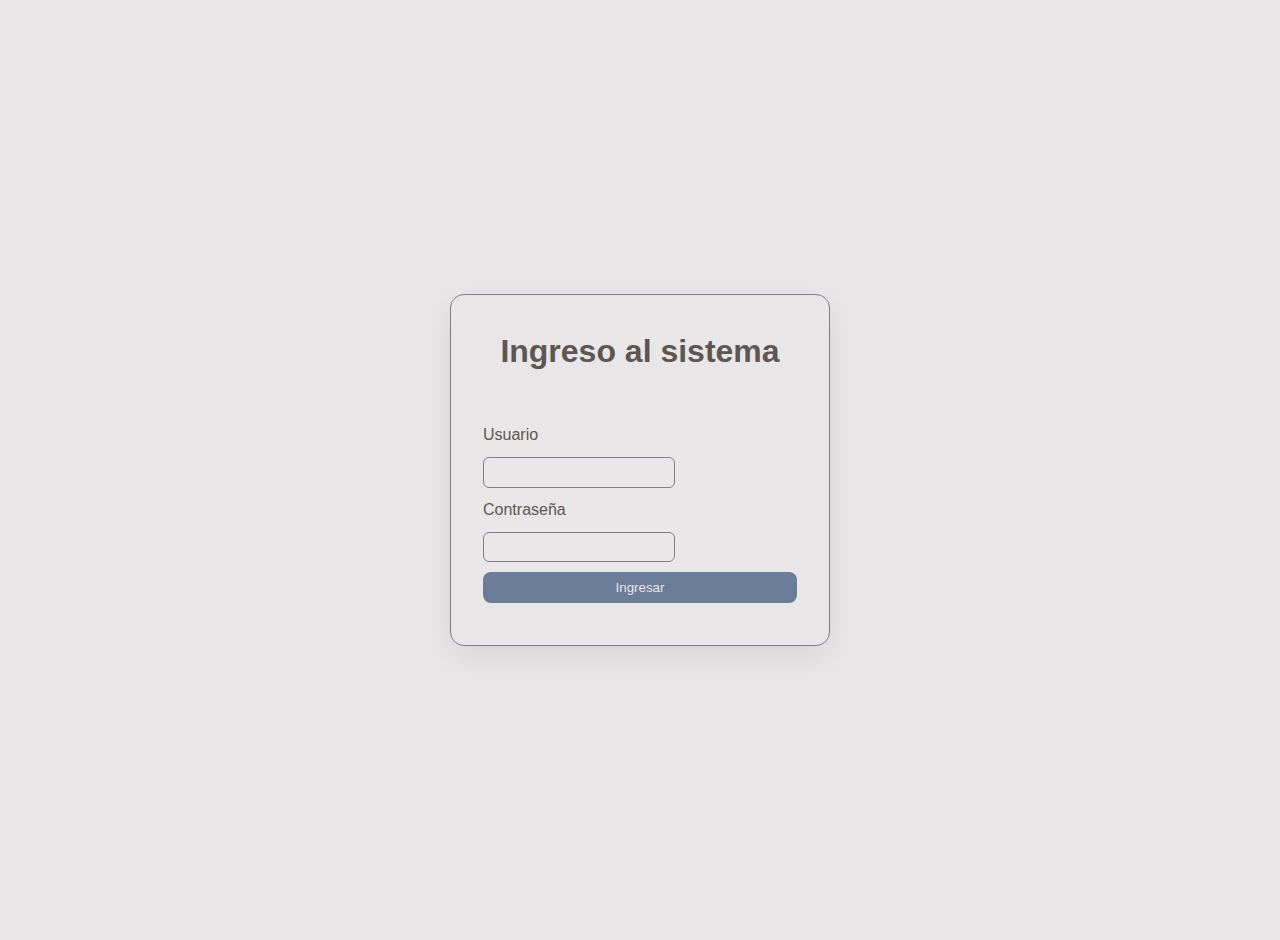
<file: index.html>
<!DOCTYPE html>
<html lang="es">
<head>
  <meta charset="UTF-8">
  <meta name="viewport" content="width=device-width, initial-scale=1.0">
  <title>Ingreso al sistema</title>
  <link rel="stylesheet" href="css/styles.css">
</head>

<body class="login-body">

  <div class="login-wrapper">
    <div class="login-card">
      <h1>Ingreso al sistema</h1>

      <label>Usuario</label>
      <input id="username" type="text">

      <label>Contraseña</label>
      <input id="password" type="password">

      <button id="loginBtn" class="btn-primary" type="button">
        Ingresar
      </button>
    </div>
  </div>

  <script src="js/app.js"></script>
  <script>
    document.getElementById("loginBtn").addEventListener("click", login);
  </script>

</body>
</html>
</file>
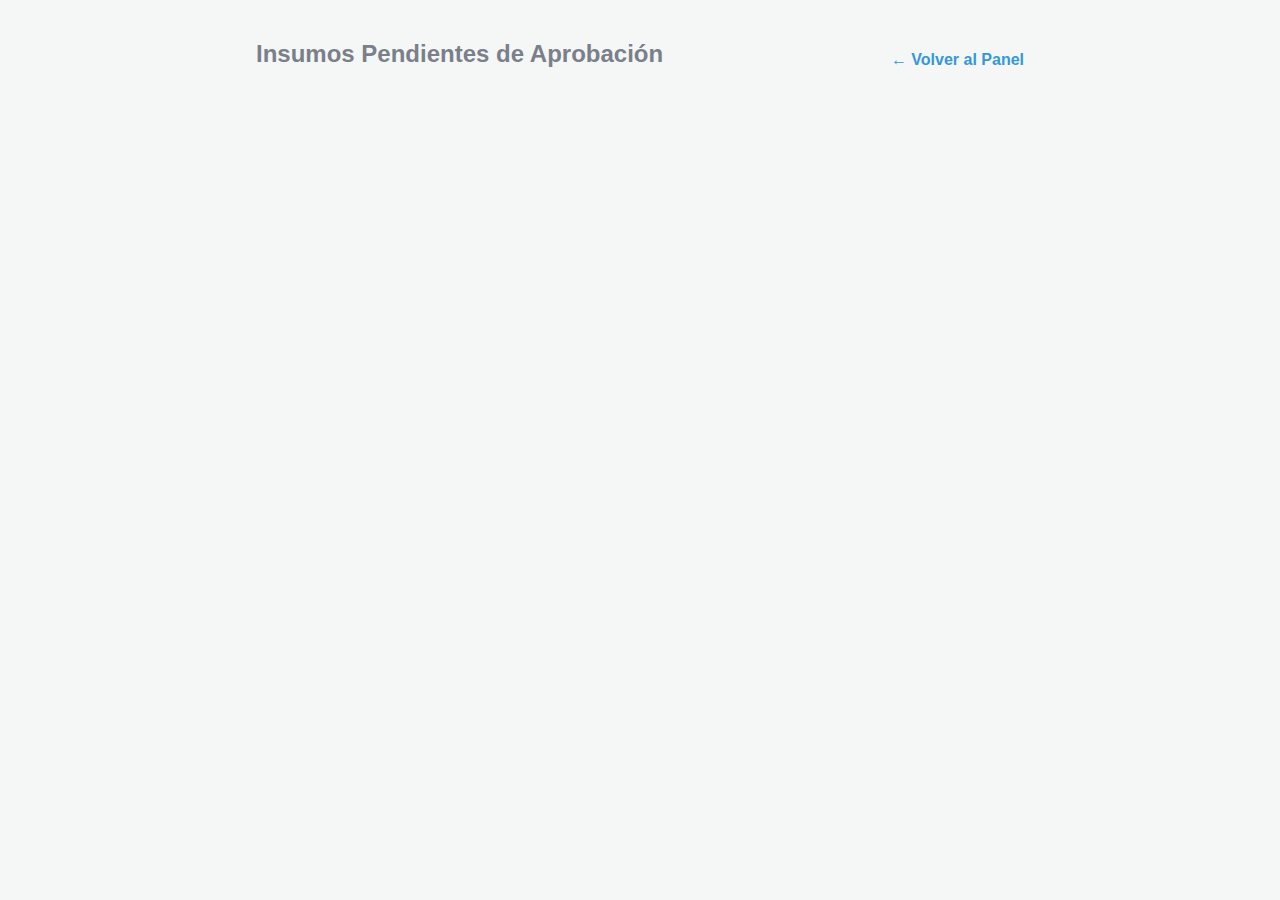
<file: approve.html>
<!DOCTYPE html>
<html lang="es">
<head>
  <meta charset="UTF-8" />
  <meta name="viewport" content="width=device-width, initial-scale=1.0">
  <title>Aprobaciones - Panel de Supervisor</title>
  <link rel="stylesheet" href="css/styles.css" />
  <style>
    /* Estilos específicos para las tarjetas de aprobación */
    body {
      font-family: 'Segoe UI', sans-serif;
      background-color: #f4f7f6;
      margin: 0;
      padding: 20px;
    }

    .container {
      max-width: 800px;
      margin: 0 auto;
    }

    .header-area {
      display: flex;
      justify-content: space-between;
      align-items: center;
      margin-bottom: 30px;
    }

    /* Estilo de la Tarjeta Dinámica */
    .card-item {
      background: white;
      border-radius: 10px;
      padding: 20px;
      margin-bottom: 20px;
      box-shadow: 0 4px 6px rgba(0,0,0,0.05);
      border-left: 6px solid #3498db; /* Azul para indicar 'pendiente' */
      display: flex;
      justify-content: space-between;
      align-items: center;
    }

    .card-content b {
      font-size: 1.2rem;
      color: #2c3e50;
      display: block;
      margin-bottom: 5px;
    }

    .card-content p {
      margin: 2px 0;
      color: #555;
    }

    /* Botones de acción */
    .btn-approve {
      background-color: #27ae60;
      color: white;
      border: none;
      padding: 10px 18px;
      border-radius: 6px;
      cursor: pointer;
      font-weight: bold;
      margin-right: 10px;
    }

    .btn-reject {
      background-color: #e74c3c;
      color: white;
      border: none;
      padding: 10px 18px;
      border-radius: 6px;
      cursor: pointer;
      font-weight: bold;
    }

    .btn-approve:hover { background-color: #219150; }
    .btn-reject:hover { background-color: #c0392b; }

    .link-back {
      text-decoration: none;
      color: #3498db;
      font-weight: bold;
    }
  </style>
</head>
<body>

  <div class="container">
    <div class="header-area">
      <h2>Insumos Pendientes de Aprobación</h2>
      <a href="dashboard.html" class="link-back">← Volver al Panel</a>
    </div>
</file>
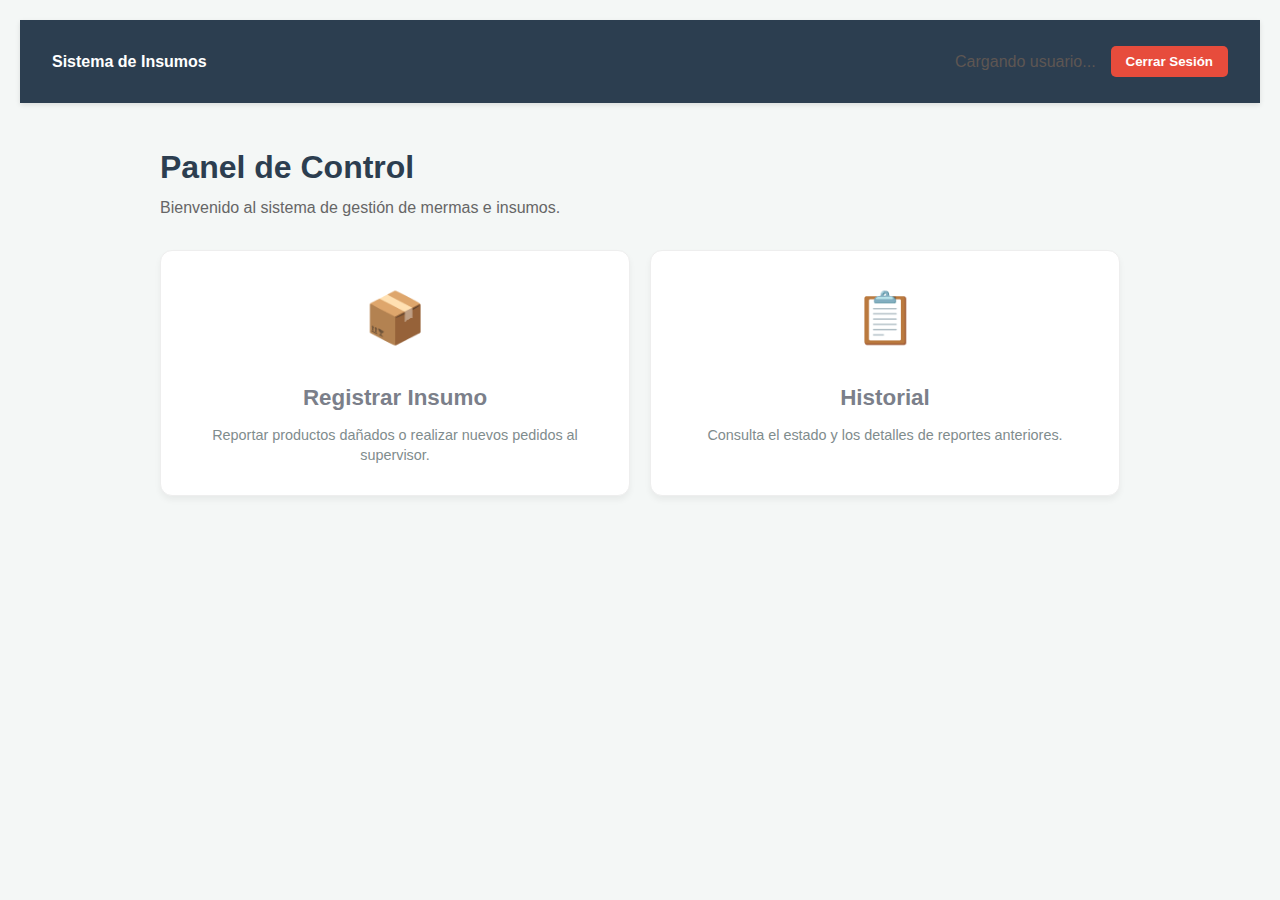
<file: dashboard.html>
<!DOCTYPE html>
<html lang="es">
<head>
  <meta charset="UTF-8">
  <meta name="viewport" content="width=device-width, initial-scale=1.0">
  <title>Panel de Control - Sistema de Insumos</title>
  <link rel="stylesheet" href="css/styles.css">
  <style>
    :root {
      --primary: #2c3e50;
      --secondary: #34495e;
      --accent: #3498db;
      --danger: #e74c3c;
      --bg: #f4f7f6;
    }

    body.dashboard-body {
      margin: 0;
      font-family: 'Segoe UI', Tahoma, Geneva, Verdana, sans-serif;
      background-color: var(--bg);
    }

    .navbar {
      background-color: var(--primary);
      color: white;
      padding: 1rem 2rem;
      display: flex;
      justify-content: space-between;
      align-items: center;
      box-shadow: 0 2px 5px rgba(0,0,0,0.1);
    }

    .user-info {
      display: flex;
      align-items: center;
      gap: 15px;
    }

    .btn-logout {
      background-color: var(--danger);
      color: white;
      border: none;
      padding: 8px 15px;
      border-radius: 5px;
      cursor: pointer;
      font-weight: bold;
    }

    .dashboard-container {
      max-width: 1000px;
      margin: 40px auto;
      padding: 0 20px;
    }

    header h1 {
      color: var(--primary);
      margin-bottom: 5px;
    }

    header p {
      color: #666;
      margin-bottom: 30px;
    }

    .menu-grid {
      display: grid;
      grid-template-columns: repeat(auto-fit, minmax(280px, 1fr));
      gap: 20px;
    }

    .menu-card {
      background: white;
      border-radius: 12px;
      padding: 30px;
      text-decoration: none;
      color: var(--primary);
      display: flex;
      flex-direction: column;
      align-items: center;
      text-align: center;
      transition: all 0.3s ease;
      box-shadow: 0 4px 6px rgba(0,0,0,0.05);
      border: 1px solid #eee;
    }

    .menu-card:hover {
      transform: translateY(-5px);
      box-shadow: 0 10px 20px rgba(0,0,0,0.1);
      border-color: var(--accent);
    }

    .icon {
      font-size: 50px;
      margin-bottom: 15px;
    }

    .menu-card h3 {
      margin: 10px 0;
      font-size: 1.4rem;
    }

    .menu-card p {
      color: #7f8c8d;
      font-size: 0.9rem;
      line-height: 1.4;
    }

    .hidden {
      display: none !important;
    }
  </style>
</head>
<body class="dashboard-body">

  <nav class="navbar">
    <div class="logo">
      <strong>Sistema de Insumos</strong>
    </div>
    <div class="user-info">
      <span id="welcomeText">Cargando usuario...</span>
      <button onclick="logout()" class="btn-logout">Cerrar Sesión</button>
    </div>
  </nav>

  <div class="dashboard-container">
    <header>
      <h1>Panel de Control</h1>
      <p>Bienvenido al sistema de gestión de mermas e insumos.</p>
    </header>

    <div class="menu-grid">
      <a href="report.html" class="menu-card">
        <div class="icon">📦</div>
        <h3>Registrar Insumo</h3>
        <p>Reportar productos dañados o realizar nuevos pedidos al supervisor.</p>
      </a>

      <a href="approve.html" id="adminCard" class="menu-card hidden">
        <div class="icon">⚖️</div>
        <h3>Aprobaciones</h3>
        <p>Revisar y gestionar las solicitudes de insumos pendientes.</p>
      </a>

      <a href="history.html" class="menu-card">
        <div class="icon">📋</div>
        <h3>Historial</h3>
        <p>Consulta el estado y los detalles de reportes anteriores.</p>
      </a>
    </div>
  </div>

  <script src="js/app.js"></script>
</file>
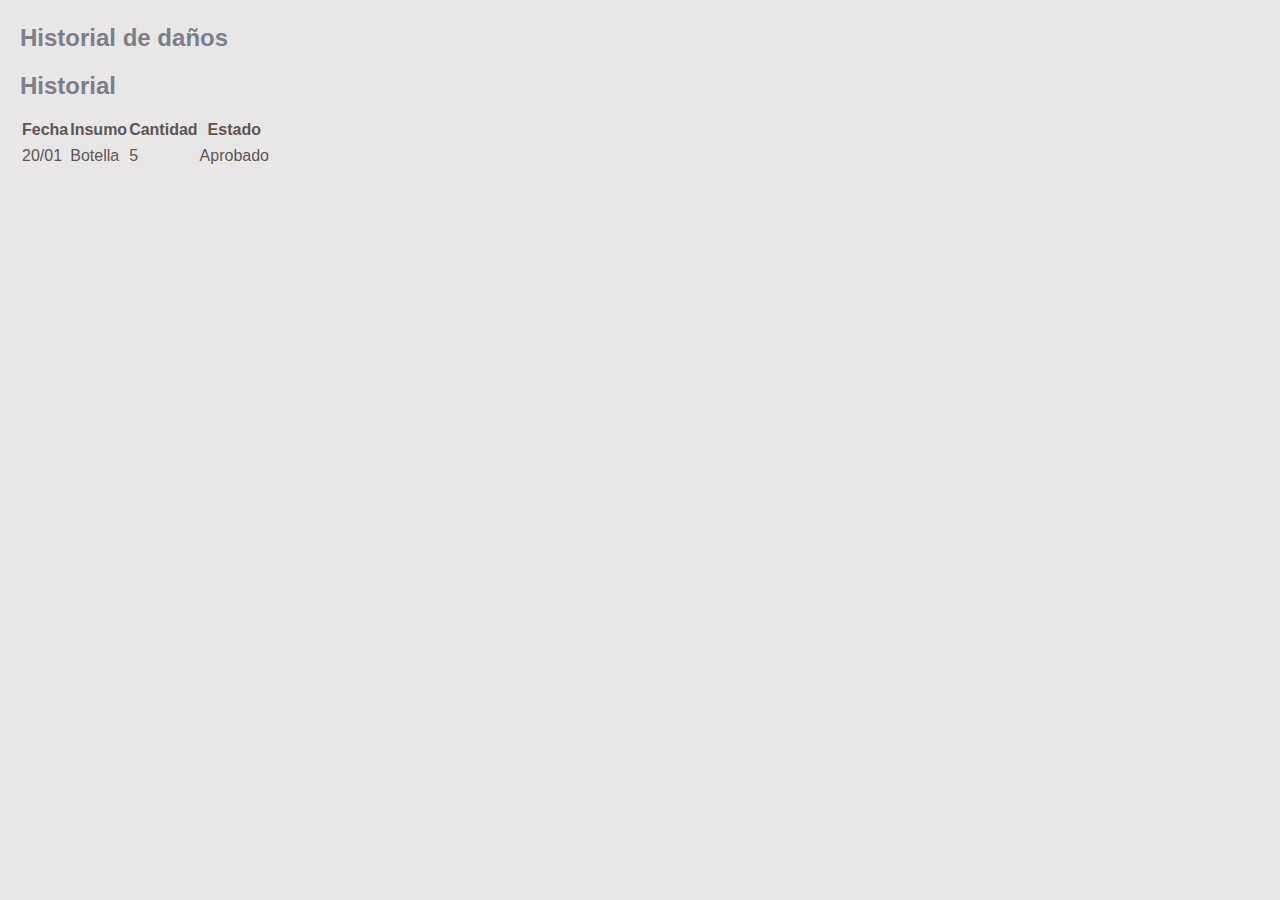
<file: history.html>
<!DOCTYPE html>
<html lang="es">
<head>
  <meta charset="UTF-8" />
  <title>Historial</title>
  <link rel="stylesheet" href="css/styles.css" />
</head>
<body>
  <h2>Historial de daños</h2>

  <h2>Historial</h2>

<div id="historyList"></div>

<script src="js/app.js"></script>
<script>
  loadHistory();
</script>


  <table>
    <tr>
      <th>Fecha</th>
      <th>Insumo</th>
      <th>Cantidad</th>
      <th>Estado</th>
    </tr>
    <tr>
      <td>20/01</td>
      <td>Botella</td>
      <td>5</td>
      <td>Aprobado</td>
    </tr>
  </table>
</body>
</html>
</file>
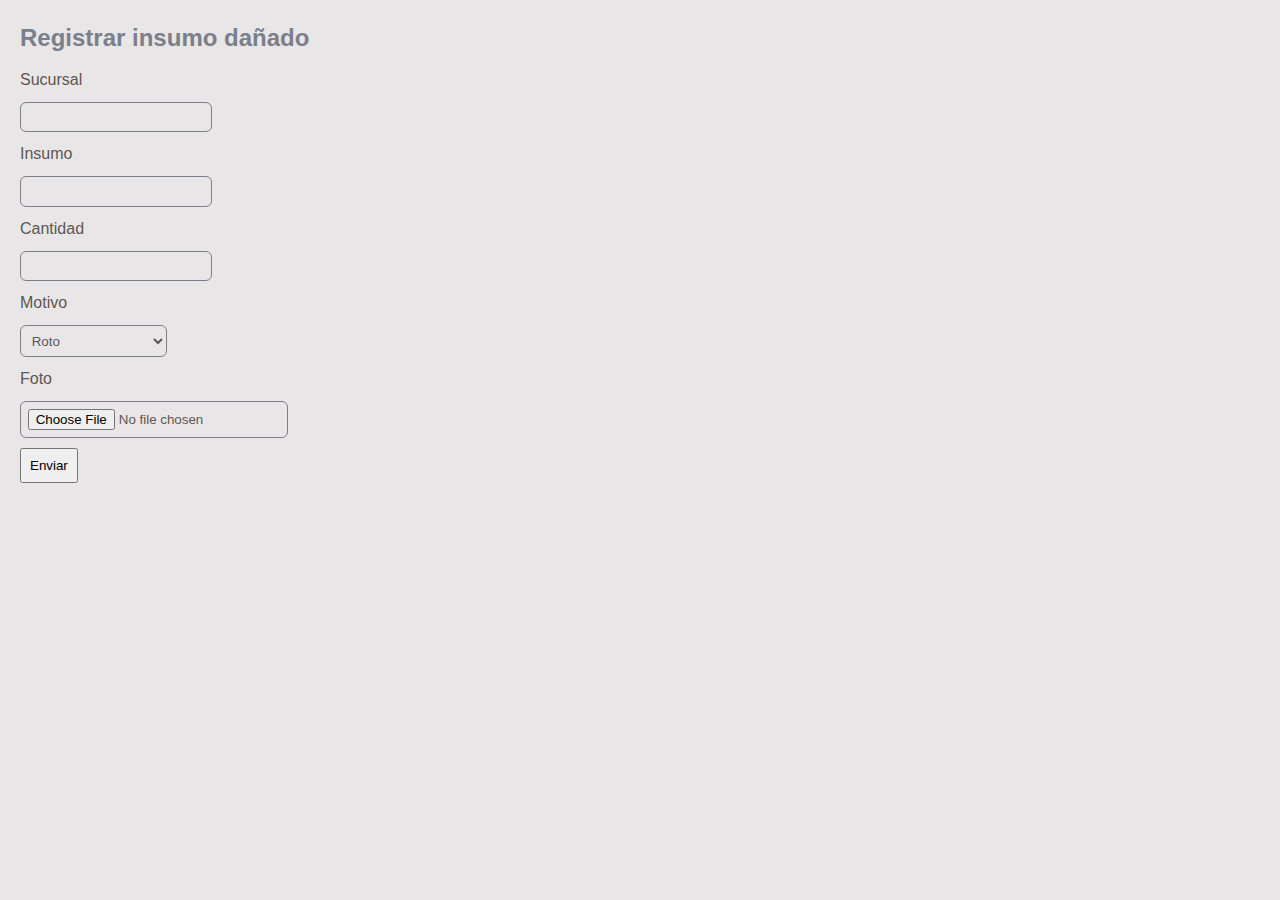
<file: report.html>
<!DOCTYPE html>
<html lang="es">
<head>
  <meta charset="UTF-8" />
  <title>Registrar Daño</title>
  <link rel="stylesheet" href="css/styles.css" />
</head>
<body>
  <h2>Registrar insumo dañado</h2>

  <label>Sucursal</label>
  <input type="text" />

  <label>Insumo</label>
  <input type="text" />

  <label>Cantidad</label>
  <input type="number" />

  <label>Motivo</label>
  <select>
    <option>Roto</option>
    <option>Vencido</option>
    <option>Mala manipulación</option>
  </select>

  <label>Foto</label>
  <input type="file" />

  <button>Enviar</button>
</body>
</html>
</file>
<file: css/styles.css>
body {
  font-family: Arial, sans-serif;
  padding: 20px;
}

input, select, button {
  display: block;
  margin: 10px 0;
  padding: 8px;
}

/* ====== VARIABLES DE COLOR ====== */
:root {
  --color-fondo: #E9E6E7;
  --color-texto: #5E5653;
  --color-secundario: #7B7F8A;
  --color-detalle: #AB978C;
  --color-primario: #6B7C98;
}

/* ====== RESET ====== */
* {
  box-sizing: border-box;
  margin: 0;
  padding: 0;
}

body {
  font-family: 'Roboto', sans-serif;
  background-color: var(--color-fondo);
  color: var(--color-texto);
  line-height: 1.5;
}

/* ====== LAYOUT ====== */
.container {
  width: 90%;
  max-width: 1200px;
  margin: 0 auto;
  padding: 1em;
}

.section {
  margin-bottom: 2em;
}

/* ====== TITULOS ====== */
h1, h2, h3 {
  color: var(--color-texto);
  margin-bottom: 0.5em;
}

h2, h3 {
  color: var(--color-secundario);
}

/* ====== TEXTO ====== */
p, span, label {
  color: var(--color-texto);
}

/* ====== BOTONES ====== */
.btn-primary {
  background-color: var(--color-primario);
  color: var(--color-fondo);
  border: none;
  padding: 0.6em 1.2em;
  border-radius: 8px;
  cursor: pointer;
  transition: all 0.3s;
}
.btn-primary:hover {
  background-color: var(--color-texto);
}

.btn-secondary {
  background-color: var(--color-detalle);
  color: var(--color-fondo);
  border: none;
  padding: 0.5em 1em;
  border-radius: 6px;
  cursor: pointer;
  transition: all 0.3s;
}
.btn-secondary:hover {
  background-color: var(--color-secundario);
}

/* ====== TARJETAS / CONTENEDORES ====== */
.card {
  background-color: var(--color-fondo);
  border: 1px solid var(--color-detalle);
  border-radius: 12px;
  padding: 1em;
  box-shadow: 0 4px 8px rgba(0,0,0,0.05);
  margin-bottom: 1em;
}

/* ====== INPUTS / FORMULARIOS ====== */
input, select, textarea {
  border: 1px solid var(--color-secundario);
  border-radius: 6px;
  padding: 0.5em;
  color: var(--color-texto);
  background-color: var(--color-fondo);
  transition: border 0.3s;
}
input:focus, select:focus, textarea:focus {
  border-color: var(--color-primario);
  outline: none;
}

/* ====== LINKS ====== */
a {
  color: var(--color-primario);
  text-decoration: none;
  transition: color 0.3s;
}
a:hover {
  color: var(--color-texto);
}


.card {
  border: 1px solid #ccc;
  padding: 10px;
  margin-top: 10px;
}

/* ===== LOGIN ===== */
.login-body {
  min-height: 100vh;
  background-color: var(--color-fondo);
}

.login-wrapper {
  min-height: 100vh;
  display: flex;
  justify-content: center;
  align-items: center;
  padding: 1em;
}

.login-card {
  width: 100%;
  max-width: 380px;
  background-color: var(--color-fondo);
  border: 1px solid var(--color-secundario);
  border-radius: 14px;
  padding: 2em;
  box-shadow: 0 10px 30px rgba(0,0,0,0.08);
}

.login-card h1 {
  text-align: center;
  margin-bottom: 1.5em;
}

.login-card button {
  width: 100%;
}
</file>
